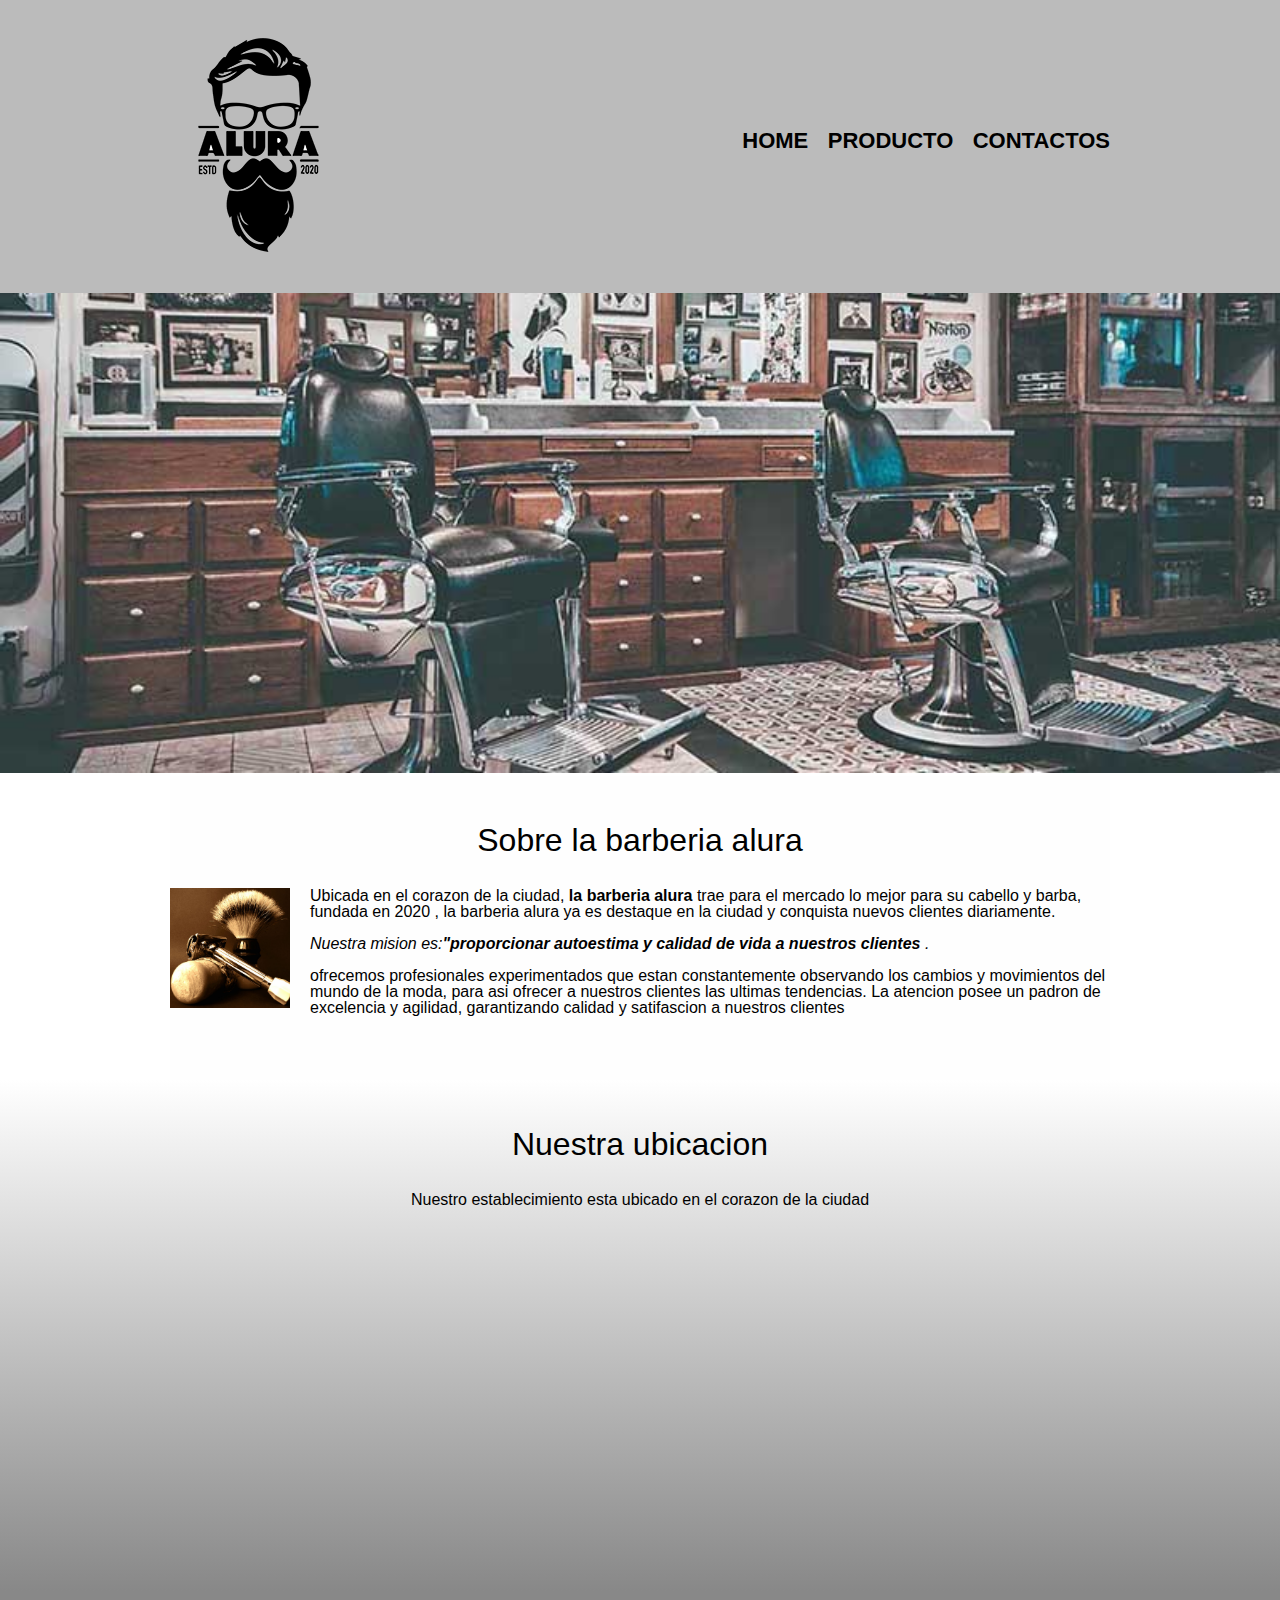
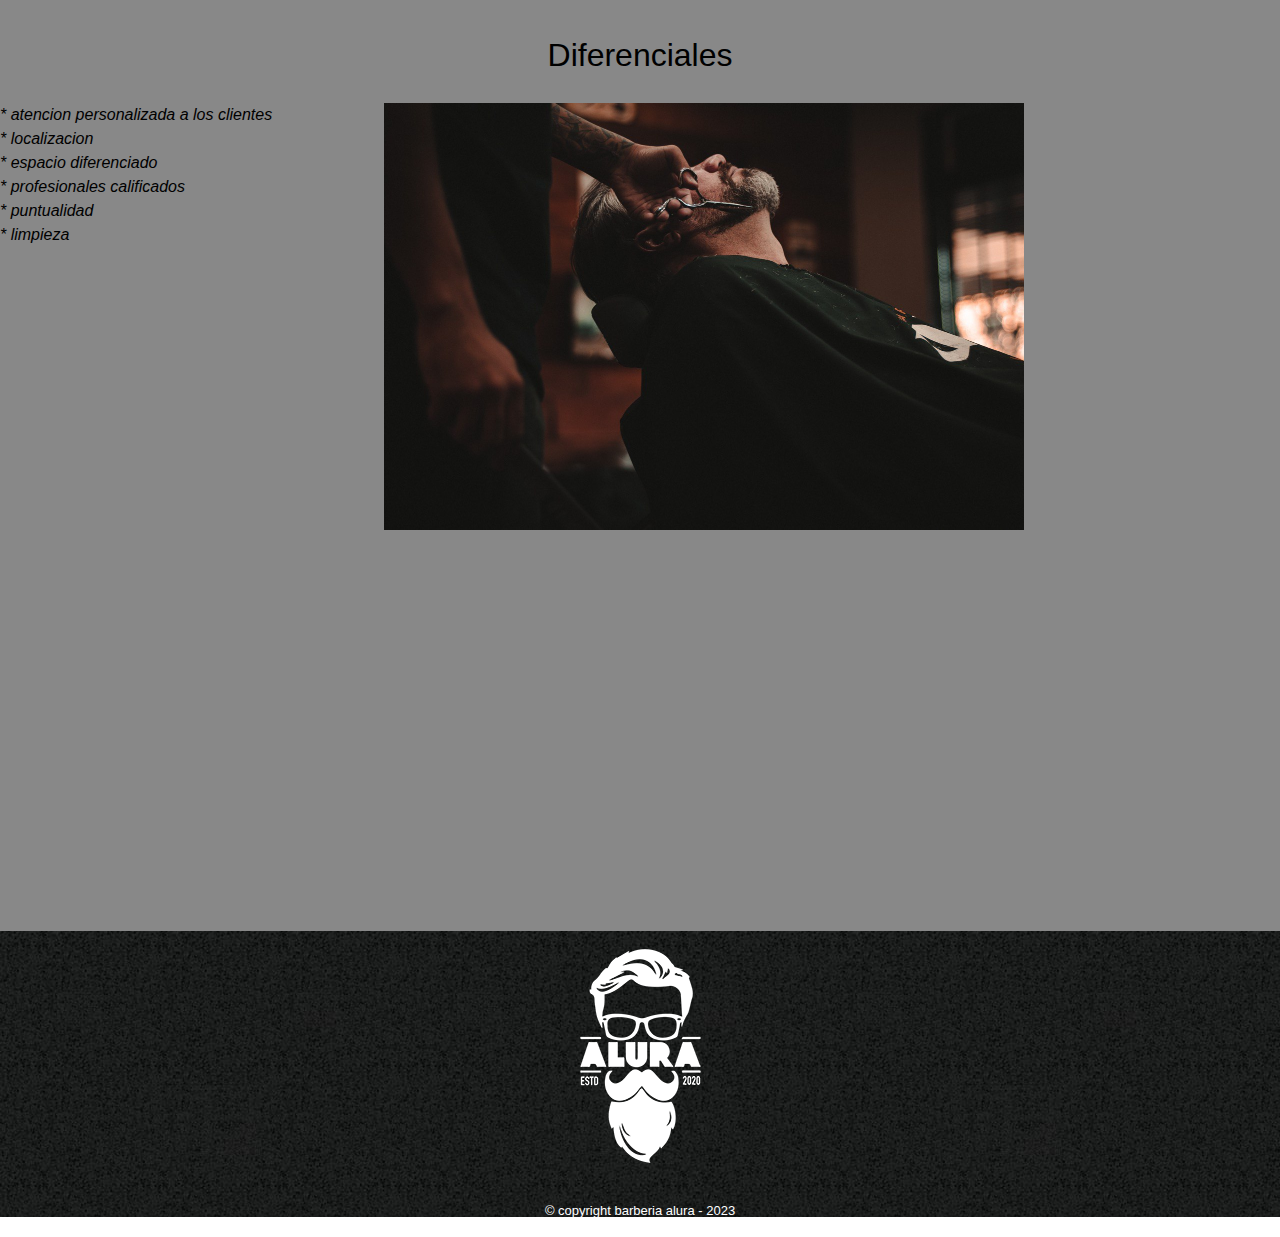
<file: index.html>
<!DOCTYPE html>

<html lang = "es">
     
<head>

     <meta charset="utf-8">
     <title>Barberia alura</title>
     <link rel="stylesheet" href="reset.css">
     <link rel="stylesheet" href="style.css">
     <link  href="https://fonts.googleapis.com">
          <enlace rel="preconectar" href="https://fonts.gstatic.com" crossorigin>
          <enlace href="https: //fonts.googleapis.com/css2? family= Montserrat:wght@300 & display=swap" rel="stylesheet">
          
</head>        

<body>
     <header>
          <div class="caja">
              <h1><img src= "logo.png" alt="logo barberia alura" ></h1>
              <nav>
                      <ul>

                      <li> <a href="index.html">Home</a></li>
                      <li> <a href="producto.html">producto</a></li>
                      <li> <a href="contactos.html">contactos</a></li>

                  </ul>
              </nav>
          </div>
      </header>
     <img class= "banner" src= "banner.jpg">

     <main>
     <section class="principal">

      <h2 class="titulo-principal"> Sobre la barberia alura </h2>
       
      <img class= "utensilios" src="utensilios.jpg" alt="utensilios de un barbero">

      <p> Ubicada en el corazon de la ciudad, <strong>la barberia alura </strong>trae para el mercado lo mejor para su cabello y barba, fundada en 2020 , la barberia alura ya es destaque en la ciudad y conquista nuevos clientes diariamente.</p>

      <P id= "mision"><em>Nuestra mision es:<strong>"proporcionar autoestima y calidad de vida a nuestros clientes</strong> .</p>
      </em>

      <p>ofrecemos profesionales experimentados que estan constantemente observando los cambios y movimientos del mundo de la moda, para asi ofrecer a nuestros clientes las ultimas tendencias. La atencion posee un padron de excelencia y agilidad, garantizando calidad y satifascion a nuestros clientes</p>
      
      </section>

      <section class="mapa">
        <h3 class="titulo-principal">Nuestra ubicacion</h3>
        <p>Nuestro establecimiento esta ubicado en el corazon de la ciudad</p>
       
        <div class="mapa-contenido">
          <iframe src="https://www.google.com/maps/embed?pb=!1m16!1m12!1m3!1d1962.2412857577656!2d-75.4972835114637!3d10.383193497435691!2m3!1f0!2f0!3f0!3m2!1i1024!2i768!4f13.1!2m1!1scampestre%20mz1%20lt17%201etapa%20cartagena%2C%20colombia!5e0!3m2!1ses!2sco!4v1685656873400!5m2!1ses!2sco" width="100%" height="300" style="border:0;" allowfullscreen="" loading="lazy" referrerpolicy="no-referrer-when-downgrade"></iframe>
        </div>
        

      </section>


     <section class="Diferenciales">

        <h3 class="titulo-principal">Diferenciales</h3>
        
     <div class="contenido-diferenciales"></div>
      <ul class="lista-diferenciales">
         <li id class="items"> atencion personalizada a los clientes</li>
         <li id class="items"> localizacion </li>
         <li id class="items">espacio diferenciado</li>
         <li id class="items">profesionales calificados</li>
         <li id class="items">puntualidad</li>
         <li id class="items">limpieza</li>
      </ul><img src = "diferenciales.jpg" class="imagen-diferenciales">
     </div>

     <div class="video">
          <iframe width="560" height="315" src="https://www.youtube.com/embed/vnrHIjF9YpE" title="YouTube video player" frameborder="0" allow="accelerometer; autoplay; clipboard-write; encrypted-media; gyroscope; picture-in-picture; web-share" allowfullscreen></iframe>
     </div>

    </section>
      
      
     
  </main>  
<footer>
     <img src="logo-blanco.png" alt="logo barberia alura" >
     <p class="copyright">&copy copyright barberia alura - 2023</p>
</footer>
</body>
</html>
</file>
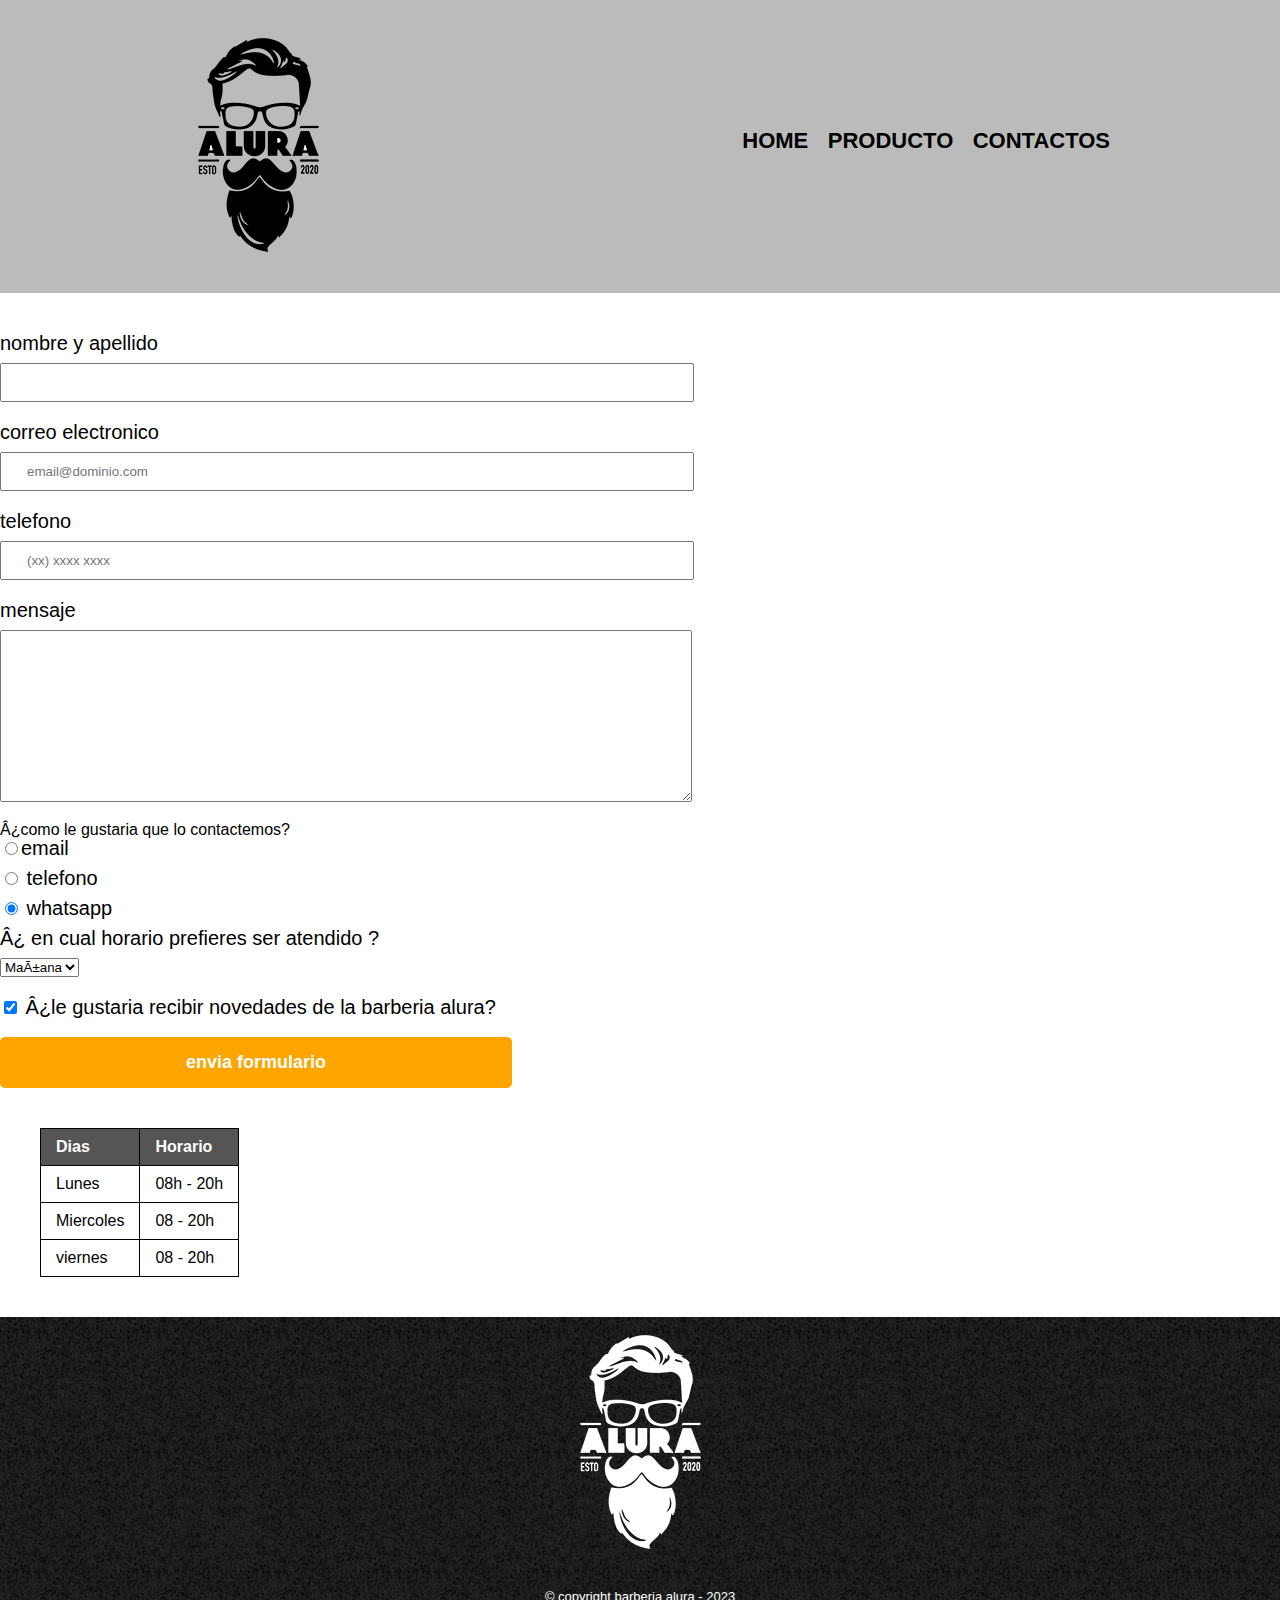
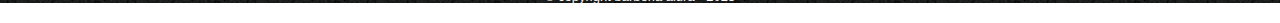
<file: contactos.html>
<!DOCTYPE html>
    <html>
        <head>

        <meta charset="ut-8">

        <title>productos-barberia alura</title>
        <link rel="stylesheet" href="reset.css">
        <link rel="stylesheet" href="style.css">

        </head>


        <body>
            
            <header>
                <div class="caja">
                    <h1><img src= "logo.png" alt="logo barberia alura" ></h1>
                    <nav>
                            <ul>

                            <li> <a href="index.html">Home</a></li>
                            <li> <a href="producto.html">producto</a></li>
                            <li> <a href="contactos.html">contactos</a></li>

                        </ul>
                    </nav>
                </div>
            </header>
            <main>
                   <form>
                          <label for="nombreapellido">nombre y apellido</label>
                          <input type="text" id="nombreapellido" class="input-padron" required>

                          <label for="correoelectronico">correo electronico</label>
                          <input type="email" id="correoelectronico" class="input-padron" required placeholder="email@dominio.com">
                          
                          <label for="telefono">telefono</label>
                          <input type="tel" id="telefono" class="input-padron" required placeholder="(xx) xxxx xxxx">

                          <label for ="mensaje"> mensaje </label>
                          <textarea cols="70" rows="10" id="mensaje" class="input-padron" required> </textarea>
                        <fieldset>
                        
                          <p> ¿como le gustaria que lo contactemos? </p>

                          <label for="radio-email"><input type= "radio" name= "contacto" value="email" id="radio-email">email</label>
                          

                          <label for="radio-telefono"><input type= "radio" name= "contacto" value="telefono" id="radio-telefono"> telefono</label>
                          
                          
                          <label for="radio-whatsapp"><input type= "radio" name= "contacto" value="whatsapp" id="radio-whatsapp" checked> whatsapp </label>
                         

                         </fieldset>

                         <fieldset>

                           <legend> ¿ en cual horario prefieres ser atendido ? </legend>
                            <select>

                            <option> Mañana </option>
                            <option> Tarde </option>
                            <option> Noche </option>

                           </select>
                        </fieldset>

                          <label class="checkbox"><input type="checkbox" checked> ¿le gustaria recibir novedades de la barberia alura? </label>

                          <input type="submit" value="envia formulario" class="enviar">    
                  </form>
                        <table>
                            <thead>
                             <tr>
                                <td>Dias</td>
                                <td>Horario</td>
                             </tr>
                            </thead>
                             <tbody>
                                 <tr>
                                   <td>Lunes </td>
                                   <td>08h - 20h</td>
                                 </tr>

                                 <tr>
                                   <td>Miercoles </td>
                                   <td>08 - 20h</td>
                                 </tr> 

                                 <tr>
                                  <td>viernes </td>
                                  <td>08 - 20h</td>
                                </tr>
                           </tbody>
                       </table>
                 </main>
            <footer>
                <img src="logo-blanco.png" alt="logo barberia alura" >
                <p class="copyright">&copy copyright barberia alura - 2023</p>
           </footer>
       </body>
   </html>
</file>
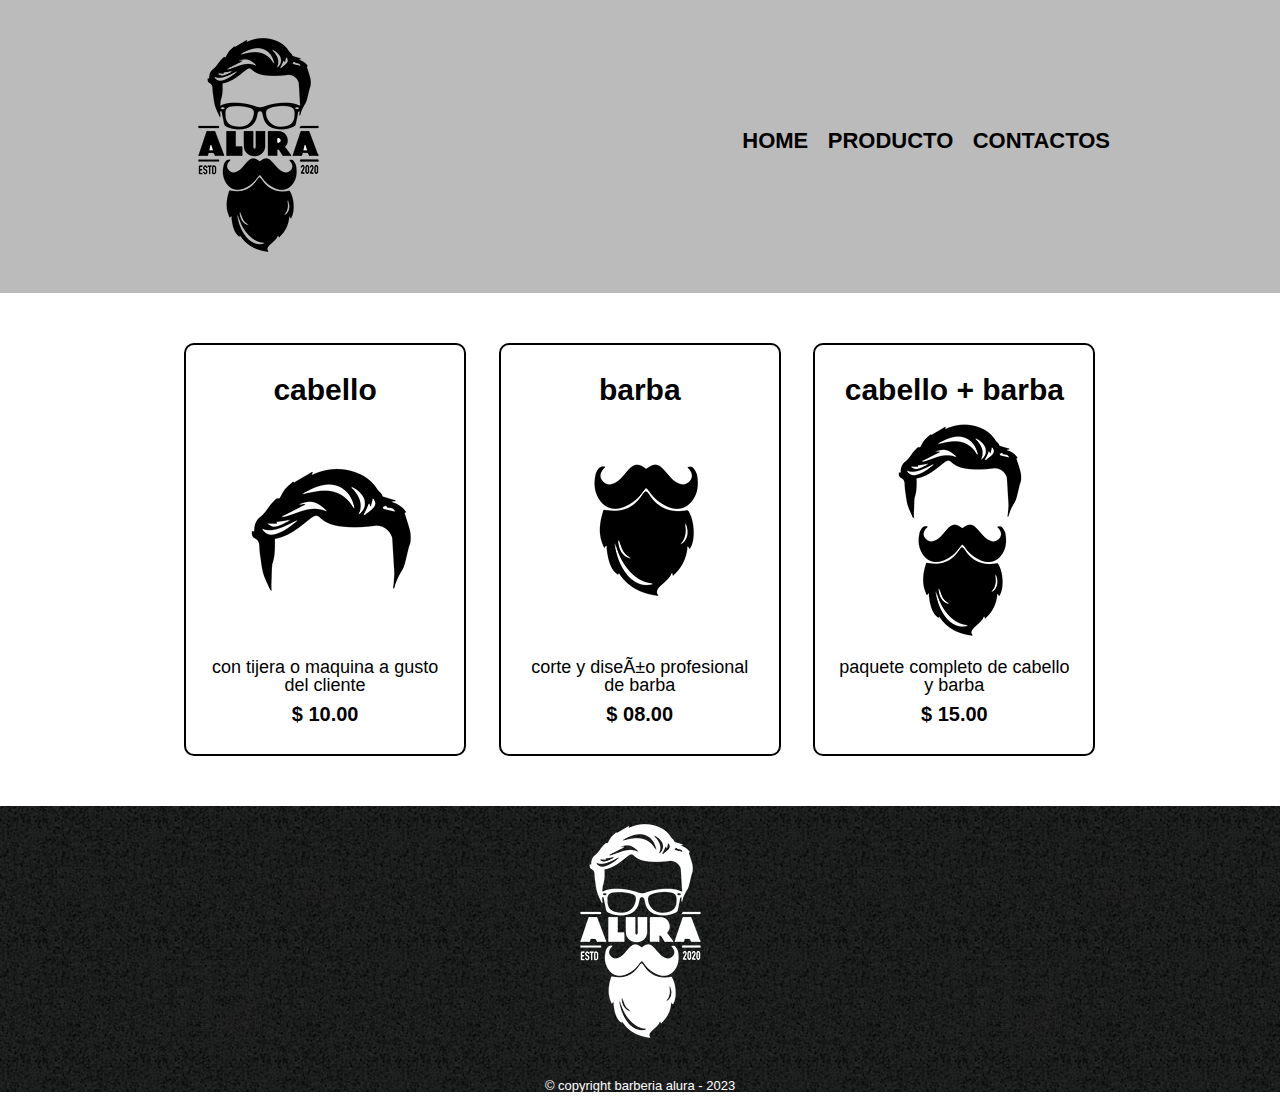
<file: producto.html>
<!DOCTYPE html>
    <html>
        <head>

        <meta charset="ut-8">

        <title>productos-barberia alura</title>
        <link rel="stylesheet" href="reset.css">
        <link rel="stylesheet" href="style.css">

        </head>


        <body>
            
            <header>
                <div class="caja">
                    <h1><img src= "logo.png" ></h1>
                    <nav>
                            <ul>

                            <li> <a href="index.html">Home</a></li>
                            <li> <a href="producto.html">producto</a></li>
                            <li> <a href="contactos.html">contactos</a></li>

                        </ul>
                    </nav>
                </div>
            </header>
            <main>
                 <ul class="productos">
                    
                    <li>
                        <h2>cabello</h2>
                        <img src="cabello.jpg">
                        <p class="producto-descripcion">con tijera o maquina a gusto del cliente </p>
                        <p class="producto-precio">$ 10.00 </p>
                    </li>

                    <li>
                        <h2>barba</h2>
                        <img src="barba.jpg">
                        <p class="producto-descripcion">corte y diseño profesional de barba</p>
                        <p class="producto-precio"> $ 08.00 </p>  
                    </li>
                    
                    <li>
                        <h2>cabello + barba</h2>
                        <img src="cabello+barba.jpg">
                        <p class="producto-descripcion"> paquete completo de cabello y barba </p>
                        <p class="producto-precio">$ 15.00 </p>
                    </li>
               </ul>
            </main>
            <footer>
                 <img src="logo-blanco.png">
                 <p class="copyright">&copy copyright barberia alura - 2023</p>
            </footer>
        </body>
    </html>
</file>
<file: style.css>
body{

   font-family: 'Montserrat', sans-serif;

}


header{

   background-color:#BBBBBB; 
   padding: 20px 0;
}

.caja{

width: 940px;
position: relative;
margin: 0 auto;


}

nav{

position: absolute;
top: 110px;
right: 0;

}


nav li{

display: inline;
margin: 0 0 0 15px;


}

nav a{

   text-transform: uppercase;
   color: black;
   font-weight: bold;
   font-size: 22px;
   text-decoration: none;
   
}

nav a:hover{

   color: red;
   text-decoration: underline;

}

.productos{

width: 940px;
margin: auto;
padding: 50px;

}

.productos li{

   display:inline-block;
   text-align: center;
   width: 30%;
   vertical-align: top;
   background-color: white;
   margin: 0 1.5%;
   padding: 30px 20px;
   box-sizing: border-box;
   border: 2px solid black;
   border-radius: 10px;
}

.productos li:hover{
 
   border-color:orange;

}

.productos li:active{
 
 border-color: aqua;

}

.productos h2{

 font-size: 30px;
 font-weight: bold;

}

.productos li:hover h2{

font-size: 33px;

}

.producto-descripcion{

   font-size: 18px;
}

.producto-precio{
   
  font-size: 20px; 
  font-weight: bold;
  margin-top: 10px;

}

footer{

background: url(bg.jpg);
text-align: center;

}

.copyright{

   color: white;
   font-size: 13px;
   margin: 20px;

}

header{

   background-color:#BBBBBB; 
   padding: 20px 0;
}

.caja{

width: 940px;
position: relative;
margin: 0 auto;


}

nav{

position: absolute;
top: 110px;
right: 0;

}


nav li{

display: inline;
margin: 0 0 0 15px;


}

nav a{

   text-transform: uppercase;
   color: black;
   font-weight: bold;
   font-size: 22px;
   text-decoration: none;
   
}

nav a:hover{

   color: red;
   text-decoration: underline;

}

.productos{

width: 940px;
margin: auto;
padding: 50px;

}

.productos li{

   display:inline-block;
   text-align: center;
   width: 30%;
   vertical-align: top;
   background-color: white;
   margin: 0 1.5%;
   padding: 30px 20px;
   box-sizing: border-box;
   border: 2px solid black;
   border-radius: 10px;
}

.productos li:hover{
 
   border-color:orange;

}

.productos li:active{
 
 border-color: aqua;

}

.productos h2{

 font-size: 30px;
 font-weight: bold;

}

.productos li:hover h2{

font-size: 33px;

}

.producto-descripcion{

   font-size: 18px;
}

.producto-precio{
   
  font-size: 20px; 
  font-weight: bold;
  margin-top: 10px;

}

footer{

background: url(bg.jpg);
text-align: center;

}

.copyright{

   color: white;
   font-size: 13px;
   margin: 20px;

}


form{

margin: 40px  0;

}


form label, form legend{

display: block; 
font-size: 20px;
margin: 0 0 10px;

}

.input-padron{

display: block;
margin: 0 0 20px;
padding: 10px 25px;
width: 50%;

}

.checkbox{

  margin: 20px 0; 
}

.enviar{

   width: 40%;
   padding: 15px 0;
   font-size: 18px;
   font-weight: bold;
   color:white;
   background: orange;
   border:none;
   border-radius: 5px;
   transition: 1s all;
   cursor:pointer;
   
}

.enviar:hover{

 background:red ;
 transform: scale(1.20);

}

table{

 margin: 40px 40px;


}

thead{

   background: #555555;
   color:white;
   font-weight: bold;
}

td,th{

border: 1px solid #000000;
padding: 10px 15px;

}
/*Aqui inicia el css para nuestra home*/

.banner{

width: 100%;

}

.principal{
 padding: 3em 0;
 background: #fefefe;
 width: 940px;
 margin: 0 auto;

}

.titulo-principal{
    text-align: center;
    font-size: 2em;
    margin: 0 0 1em;
    clear:left;
}

.principal p{
    margin: 0 0 1em;

}

.principal strong{
    font-weight: bold;
}

.principal em{
    font-style: italic;

}

.utensilios{
 width: 120px ;
 float: left;
 margin:0 20px 20px 0;

}

.mapa{
  padding: 3em 0;
  background: linear-gradient(white, #888888);
}

.mapa p{
  margin: 0 0 2em;
  text-align: center;

}

.mapa-contenido{
  width: 940px;
  margin: 0 auto;


}

.Diferenciales{
  padding: 3em 0;
  background: #888888;

}

.contenido-diferenciales{
  width: 640px;
  margin: 0 auto;

}

.lista-diferenciales{
  width: 30%;
  display: inline-block;
  vertical-align: top;
  
}

.items{
  line-height: 1.5;
  font-style: italic;

}

.items:before{
  content:" * ";

}




.imagen-diferenciales{
    width: 50%;


}

.video{
 width: 560px;
 margin: 1em auto;

}
</file>
